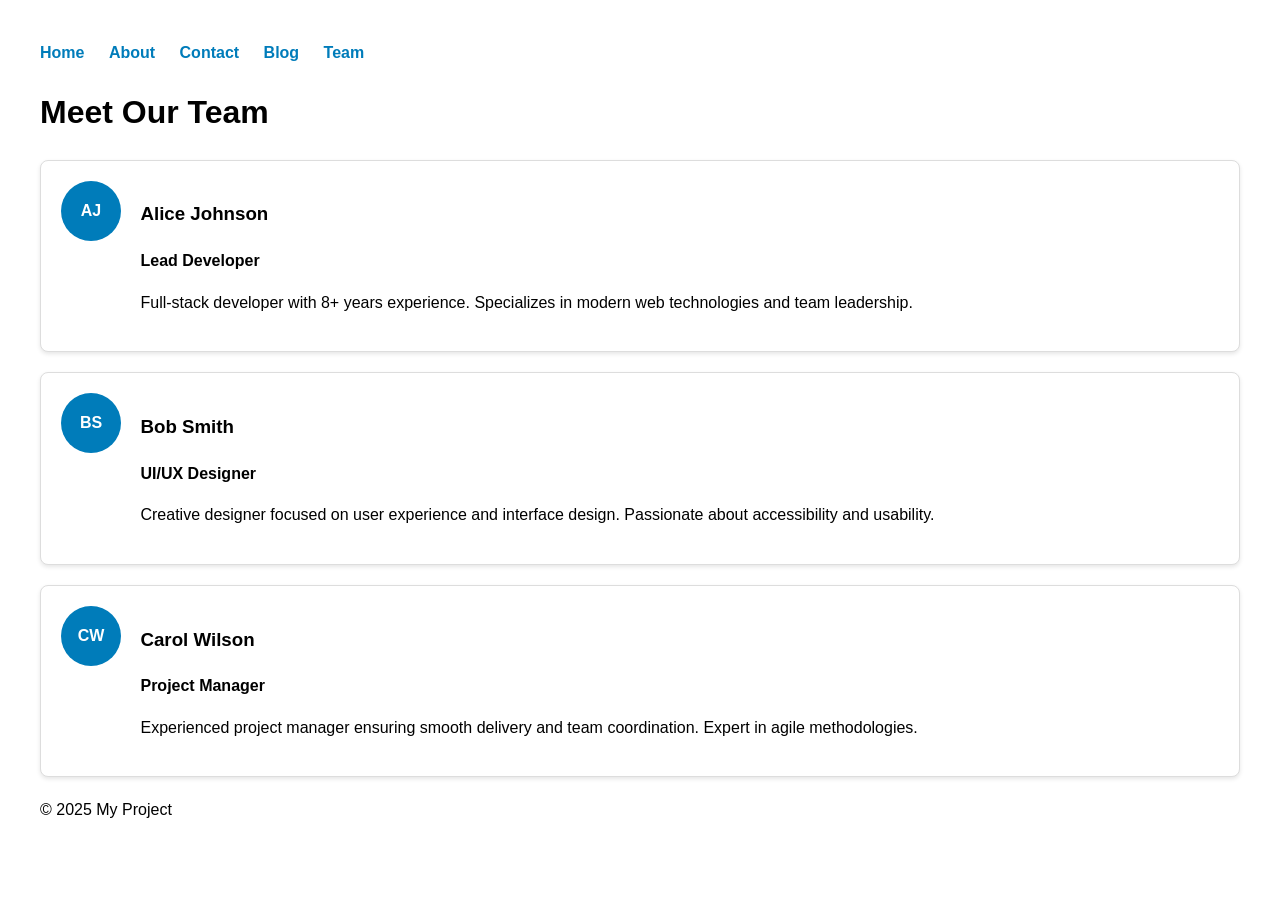
<file: profiles.html>
<!DOCTYPE html>
<html>
<head>
    <title>User Profiles - My Project</title>
    <style>
        body { font-family: Arial, sans-serif; margin: 40px; line-height: 1.6; }
        nav ul { list-style: none; padding: 0; }
        nav li { display: inline; margin-right: 20px; }
        nav a { text-decoration: none; color: #007cba; font-weight: bold; }
        .profile-card {
            background: white;
            border: 1px solid #ddd;
            border-radius: 8px;
            padding: 20px;
            margin: 20px 0;
            box-shadow: 0 2px 4px rgba(0,0,0,0.1);
        }
        .profile-avatar {
            width: 60px;
            height: 60px;
            background: #007cba;
            border-radius: 50%;
            display: inline-block;
            text-align: center;
            line-height: 60px;
            color: white;
            font-weight: bold;
            margin-right: 15px;
        }
    </style>
</head>
<body>
    <nav>
        <ul>
            <li><a href="index.html">Home</a></li>
            <li><a href="#about">About</a></li>
            <li><a href="contact.html">Contact</a></li>
            <li><a href="blog/index.html">Blog</a></li>
            <li><a href="profiles.html">Team</a></li>
        </ul>
    </nav>
    
    <h1>Meet Our Team</h1>
    
    <div class="profile-card">
        <div class="profile-avatar">AJ</div>
        <div style="display: inline-block; vertical-align: top;">
            <h3>Alice Johnson</h3>
            <p><strong>Lead Developer</strong></p>
            <p>Full-stack developer with 8+ years experience. Specializes in modern web technologies and team leadership.</p>
        </div>
    </div>
    
    <div class="profile-card">
        <div class="profile-avatar">BS</div>
        <div style="display: inline-block; vertical-align: top;">
            <h3>Bob Smith</h3>
            <p><strong>UI/UX Designer</strong></p>
            <p>Creative designer focused on user experience and interface design. Passionate about accessibility and usability.</p>
        </div>
    </div>
    
    <div class="profile-card">
        <div class="profile-avatar">CW</div>
        <div style="display: inline-block; vertical-align: top;">
            <h3>Carol Wilson</h3>
            <p><strong>Project Manager</strong></p>
            <p>Experienced project manager ensuring smooth delivery and team coordination. Expert in agile methodologies.</p>
        </div>
    </div>
    
    <footer><p>&copy; 2025 My Project</p></footer>
</body>
</html>
</file>
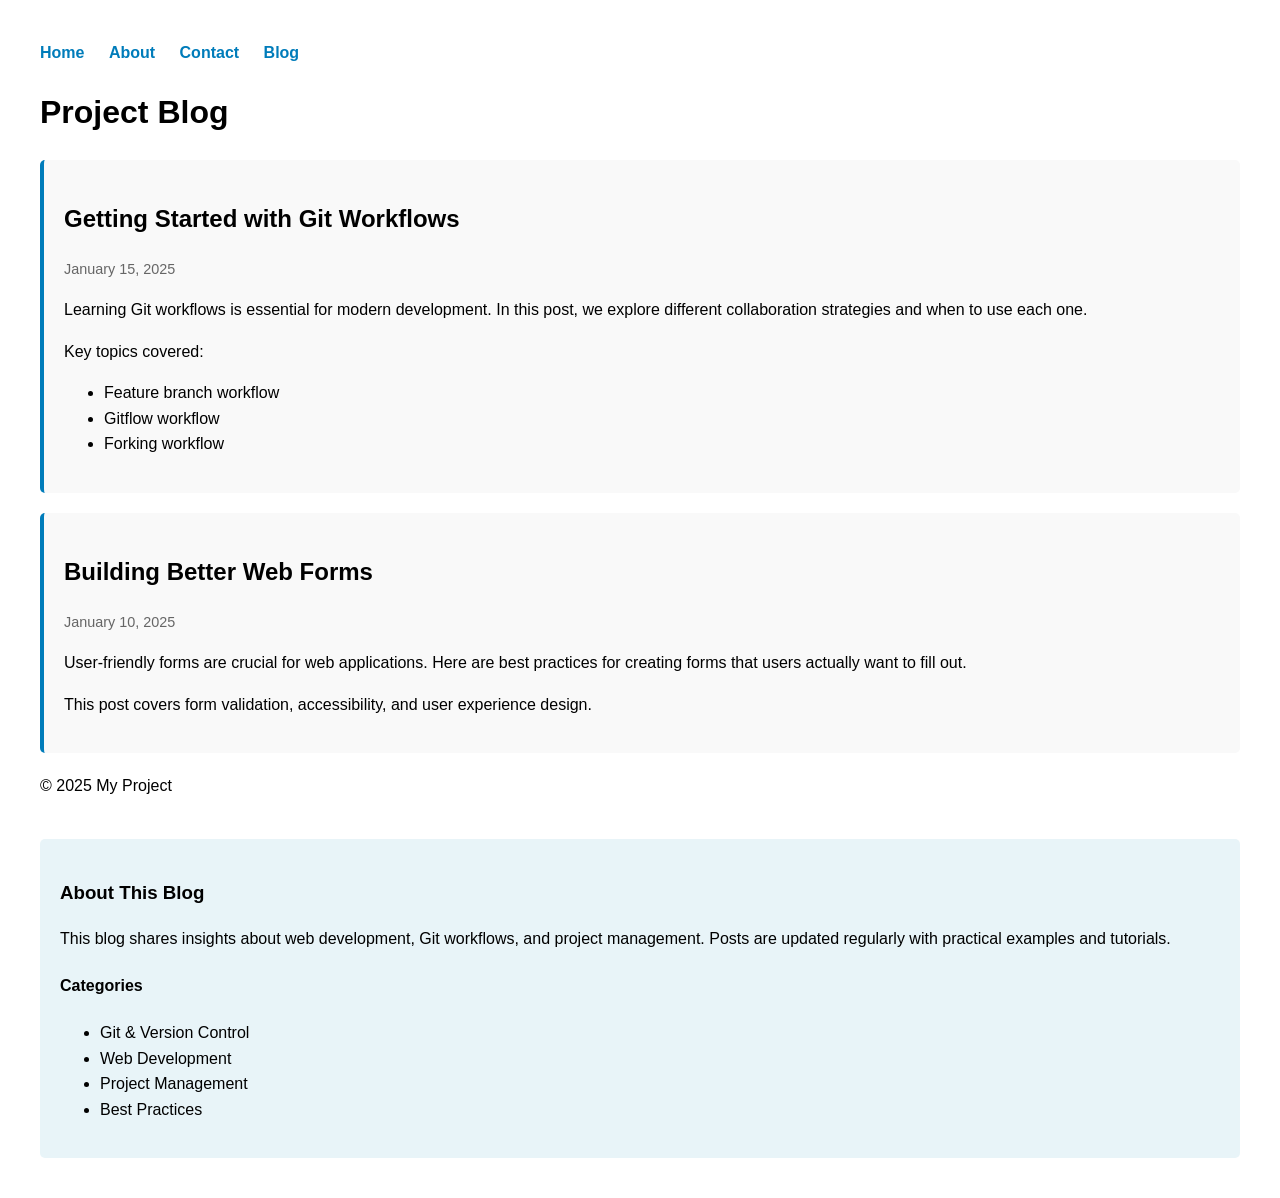
<file: blog/new-post.html>
<!DOCTYPE html>
<html>
<head>
    <title>Blog - My Project</title>
    <style>
        body { font-family: Arial, sans-serif; margin: 40px; line-height: 1.6; }
        nav ul { list-style: none; padding: 0; }
        nav li { display: inline; margin-right: 20px; }
        nav a { text-decoration: none; color: #007cba; font-weight: bold; }
        .blog-post { 
            background: #f9f9f9; 
            padding: 20px; 
            margin: 20px 0; 
            border-radius: 5px; 
            border-left: 4px solid #007cba;
        }
        .post-date { color: #666; font-size: 0.9em; }
    </style>
</head>
<body>
    <nav>
        <ul>
            <li><a href="../index.html">Home</a></li>
            <li><a href="#about">About</a></li>
            <li><a href="../contact.html">Contact</a></li>
            <li><a href="index.html">Blog</a></li>
        </ul>
    </nav>
    
    <h1>Project Blog</h1>
    
    <article class="blog-post">
        <h2>Getting Started with Git Workflows</h2>
        <div class="post-date">January 15, 2025</div>
        <p>Learning Git workflows is essential for modern development. In this post, we explore different collaboration strategies and when to use each one.</p>
        <p>Key topics covered:</p>
        <ul>
            <li>Feature branch workflow</li>
            <li>Gitflow workflow</li>
            <li>Forking workflow</li>
        </ul>
    </article>
    
    <article class="blog-post">
        <h2>Building Better Web Forms</h2>
        <div class="post-date">January 10, 2025</div>
        <p>User-friendly forms are crucial for web applications. Here are best practices for creating forms that users actually want to fill out.</p>
        <p>This post covers form validation, accessibility, and user experience design.</p>
    </article>
    
    <footer><p>&copy; 2025 My Project</p></footer>
    </body>
</html>    
    <section style="margin-top: 40px; padding: 20px; background: #e8f4f8; border-radius: 5px;">
        <h3>About This Blog</h3>
        <p>This blog shares insights about web development, Git workflows, and project management. 
        Posts are updated regularly with practical examples and tutorials.</p>
        
        <h4>Categories</h4>
        <ul>
            <li>Git & Version Control</li>
            <li>Web Development</li>
            <li>Project Management</li>
            <li>Best Practices</li>
        </ul>
    </section>
</file>
